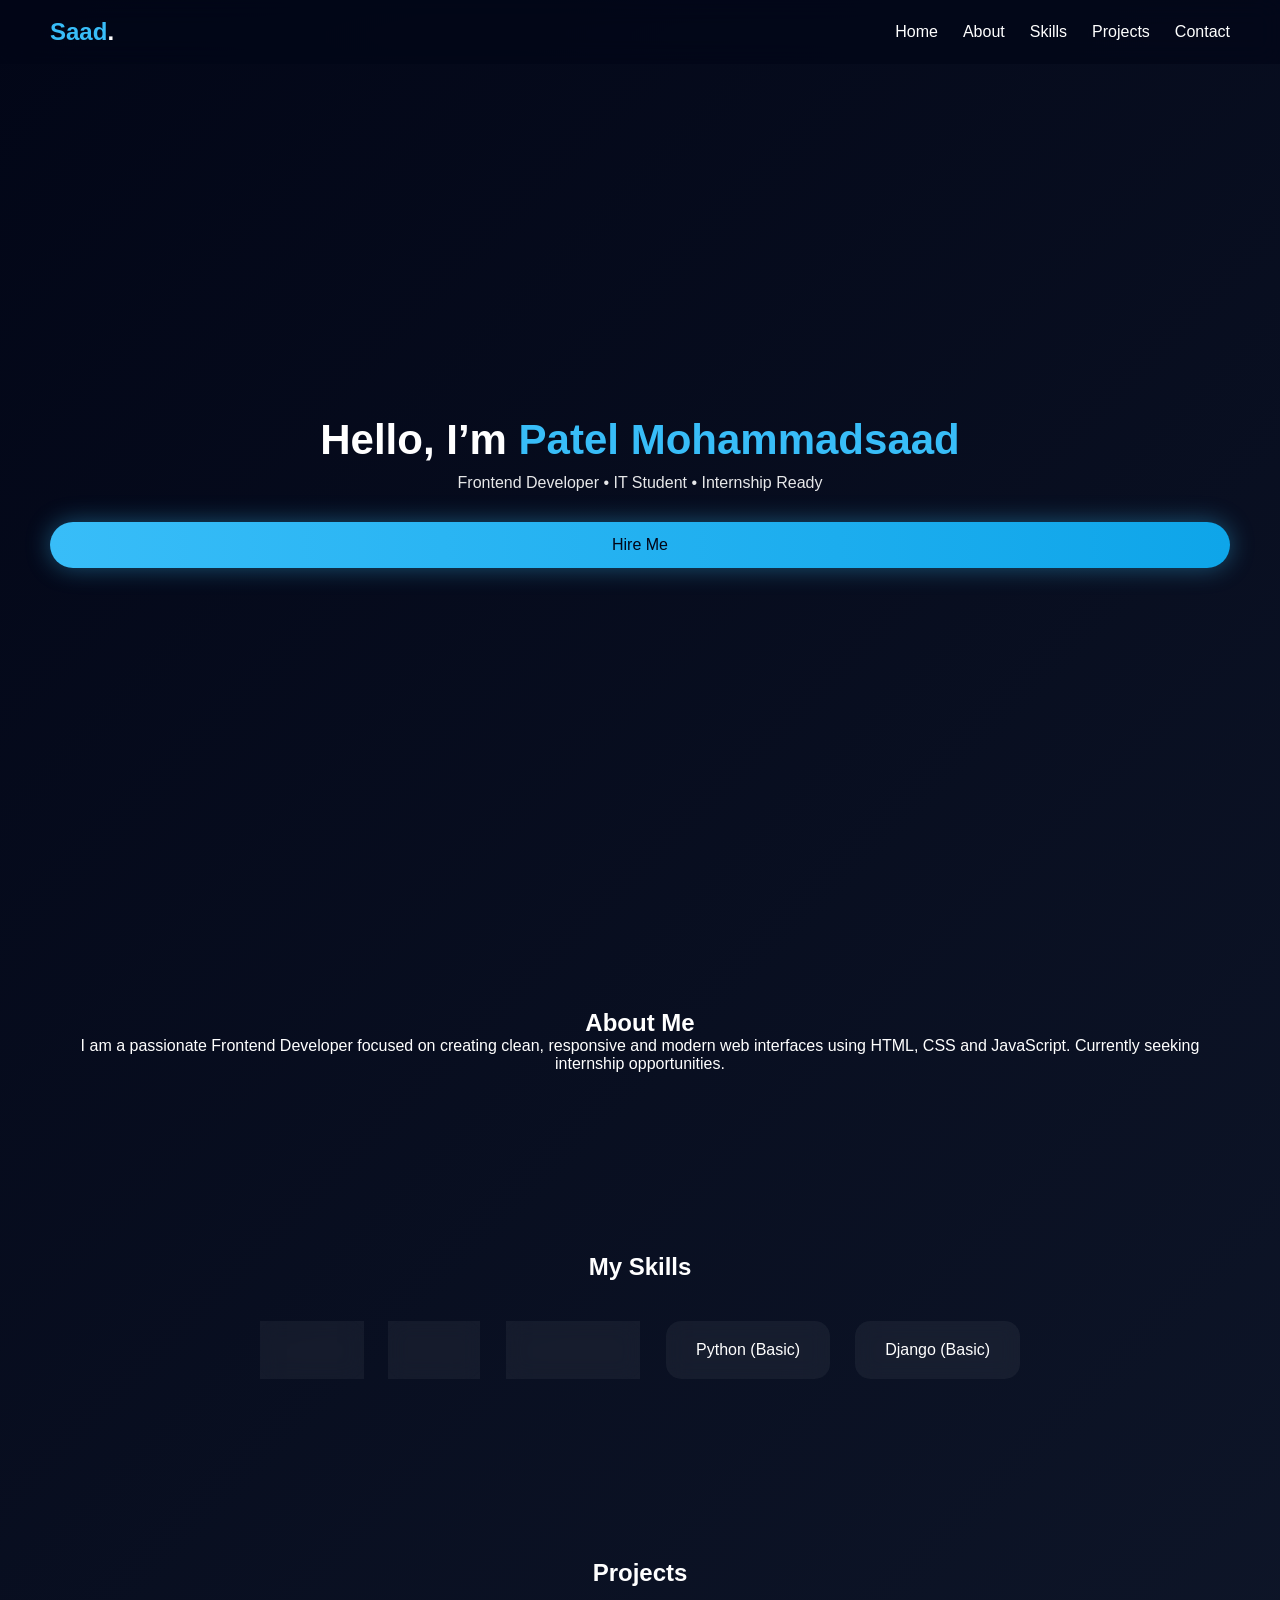
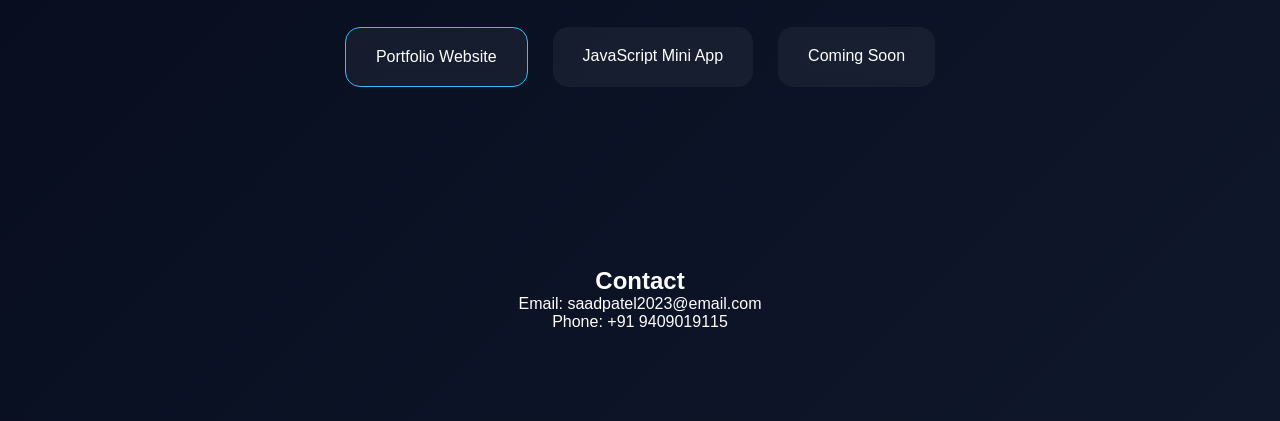
<file: index.html>
<!DOCTYPE html>
<html lang="en">
<head>
  <meta charset="UTF-8">
  <meta name="viewport" content="width=device-width, initial-scale=1.0">
  <title>Saad | Frontend Developer</title>
  <link rel="stylesheet" href="style.css">
</head>
<body>

  <!-- Navbar -->
  <nav>
    <h2 class="logo">Saad<span>.</span></h2>
    <ul>
      <li><a href="#home">Home</a></li>
      <li><a href="#about">About</a></li>
      <li><a href="#skills">Skills</a></li>
      <li><a href="#projects">Projects</a></li>
      <li><a href="#contact">Contact</a></li>
    </ul>
  </nav> 

  <!-- Home -->
  <section id="home" class="section home reveal">
    <h1>Hello, I’m <span>Patel Mohammadsaad</span></h1>
    <p class="subtitle">Frontend Developer • IT Student • Internship Ready</p>
    <button id="hireBtn">Hire Me</button>
  </section>

  <!-- About -->
  <section id="about" class="section reveal">
    <h2>About Me</h2>
    <p class="text">
      I am a passionate Frontend Developer focused on creating clean,
      responsive and modern web interfaces using HTML, CSS and JavaScript.
      Currently seeking internship opportunities.
    </p>
  </section>

  <!-- Skills -->
  <section id="skills" class="section reveal">
    <h2>My Skills</h2>
    <div class="skills">
      <div class="skill">HTML</div>
      <div class="skill">CSS</div>
      <div class="skill">JavaScript</div>
      <div class="skill">Python (Basic)</div>
      <div class="skill">Django (Basic)</div>
    </div>
  </section>

  <!-- Projects -->
  <section id="projects" class="section reveal">
    <h2>Projects</h2>
    <div class="projects">
      <div class="card glow">Portfolio Website</div>
      <div class="card">JavaScript Mini App</div>
      <div class="card">Coming Soon</div>
    </div>
  </section>

  <!-- Contact -->
  <section id="contact" class="section reveal">
    <h2>Contact</h2>
    <p>Email: saadpatel2023@email.com</p>
    <p>Phone: +91 9409019115</p>
  </section>

  <script src="script.js"></script>

</body>
</html>
</file>
<file: style.css>
* {
  margin: 0;
  padding: 0;
  box-sizing: border-box;
  font-family: 'Segoe UI', sans-serif;
}

body {
  background: linear-gradient(135deg, #020617, #0f172a);
  color: white;
}

/* Navbar */
nav {
  position: sticky;
  top: 0;
  z-index: 100;
  display: flex;
  justify-content: space-between;
  align-items: center;
  padding: 18px 50px;
  backdrop-filter: blur(12px);
  background: rgba(2,6,23,0.7);
}

.logo {
  font-size: 24px;
  color: #38bdf8;
}
.logo span {
  color: white;
}

nav ul {
  display: flex;
  list-style: none;
  gap: 25px;
}

nav a {
  color: white;
  text-decoration: none;
  font-weight: 500;
}
nav a:hover {
  color: #38bdf8;
}

/* Sections */
.section {
  padding: 90px 50px;
  text-align: center;
}

.home {
  height: 95vh;
  display: flex;
  flex-direction: column;
  justify-content: center;
}

.home h1 {
  font-size: 42px;
}
.home span {
  color: #38bdf8;
}

.subtitle {
  margin-top: 10px;
  opacity: 0.9;
}

/* Button */
button {
  margin-top: 30px;
  padding: 14px 35px;
  font-size: 16px;
  border-radius: 30px;
  border: none;
  background: linear-gradient(90deg, #38bdf8, #0ea5e9);
  color: #020617;
  cursor: pointer;
  box-shadow: 0 0 25px rgba(56,189,248,0.4);
}
button:hover {
  transform: scale(1.05);
}

/* Skills */
.skills, .projects {
  margin-top: 40px;
  display: flex;
  justify-content: center;
  gap: 25px;
  flex-wrap: wrap;
}

.skill, .card {
  background: rgba(255,255,255,0.05);
  padding: 20px 30px;
  border-radius: 15px;
  backdrop-filter: blur(10px);
  transition: 0.3s;
}
.skill:hover, .card:hover {
  transform: translateY(-10px);
  box-shadow: 0 0 20px rgba(56,189,248,0.4);
}

/* Glow card */
.glow {
  border: 1px solid #38bdf8;
}

/* Scroll Animation */
.reveal {
  opacity: 0;
  transform: translateY(60px);
  transition: 1s;
}
.reveal.active {
  opacity: 1;
  transform: translateY(0);
}
</file>
